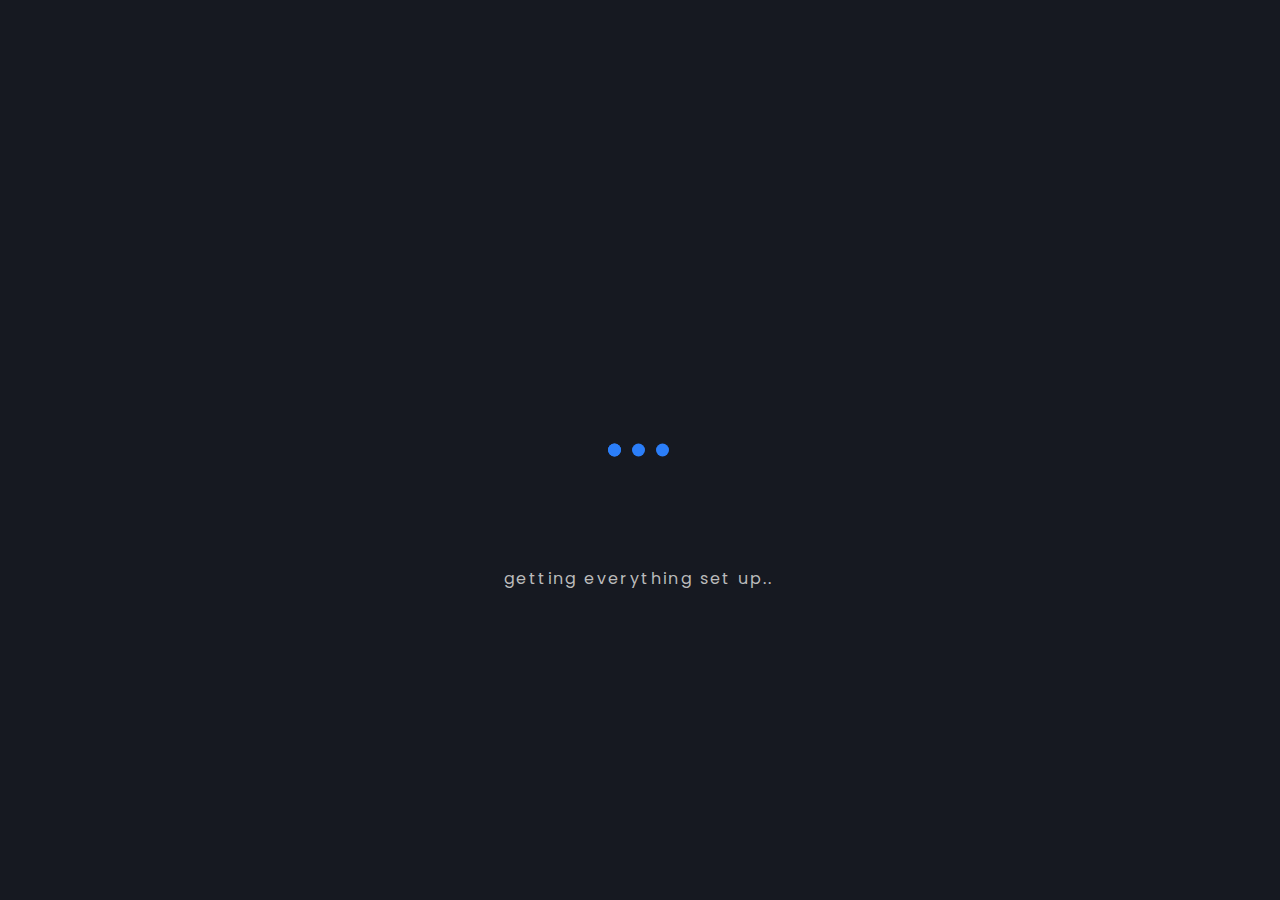
<file: void-login-loading/index.html>
<!DOCTYPE html>
<html lang="en">

<head>
    <meta charset="utf-8">
    <meta name="viewport" content="width=device-width, initial-scale=1.0, shrink-to-fit=no">
    <title>voidhud</title>
    <link rel="stylesheet" href="assets/bootstrap/css/bootstrap.min.css">
    <link rel="stylesheet" href="https://fonts.googleapis.com/css?family=ABeeZee">
    <link rel="stylesheet" href="https://fonts.googleapis.com/css?family=Abel">
    <link rel="stylesheet" href="https://fonts.googleapis.com/css?family=Actor">
    <link rel="stylesheet" href="https://fonts.googleapis.com/css?family=Poppins:100,100i,200,200i,300,300i,400,400i,500,500i,600,600i,700,700i,800,800i,900,900i">
    <link rel="stylesheet" href="assets/fonts/fontawesome-all.min.css">
    <link rel="stylesheet" href="assets/fonts/font-awesome.min.css">
    <link rel="stylesheet" href="assets/fonts/fontawesome5-overrides.min.css">
    <link rel="stylesheet" href="assets/css/fontawesome.css">
    <link rel="stylesheet" href="https://cdnjs.cloudflare.com/ajax/libs/animate.css/3.5.2/animate.min.css">
    <link rel="stylesheet" href="assets/css/styles.css">
</head>

<body onload="open()" style=" background: #161921;user-select: none;">
    <div id="bdy2" style="transition: opacity 600ms, visibility 600ms; opacity: 0; visibility: hidden; display: none;margin: 0;position: absolute;top: 50%;left: 50%;transform: translate(-50%, -50%);width: 341px;height: 427px;border-radius: 10px;background: #1a1d26;box-shadow: 0px 0px 9px 1px rgba(0,0,0,0.26);">
        <div class="card-body"><img src="assets/img/voidlogo.png" style="width: 118px;margin-left: 92px;margin-top: 17px;">
            <p id="Response" style="text-align: center;color: rgb(187,187,187);visibility: hidden;">response message</p>
            <div class="row" style="width: 244px;background: #111318;height: 56px;border-radius: 10px;margin-left: 26px;margin-top: -2px;border: 1px solid rgb(40,40,40);">
                <div class="col col-md-2" style="border-radius: 10px;border: 1px none rgb(113,113,113) ;"><i class="fa fa-user-o" style="color: rgb(195,195,195);font-size: 27px;margin-top: 13px;"></i></div>
                <div class="col" style="border-radius: 10px;border: 1px none rgb(113,113,113) ;"><input id="username" type="text" style="margin-left: -2px;width: 171px;padding-top: 1px;margin-top: 10px;background: rgba(0,0,0,0);color: rgb(195,195,195);padding-left: 6px;outline: none;padding-right: 6px;height: 33px;border-style: none;border-left-width: 0.5px;border-left-style: solid;text-align: center;font-family: Poppins, sans-serif;" spellcheck="false" placeholder="Username"></div>
            </div>
            <div class="row" style="width: 244px;background: #111318;height: 56px;border-radius: 10px;margin-left: 26px;margin-top: 25px;border: 1px solid rgb(40,40,40);">
                <div class="col col-md-2" style="border-radius: 10px;border: 1px none rgb(113,113,113) ;"><svg xmlns="http://www.w3.org/2000/svg" width="1em" height="1em" viewBox="0 0 24 24" fill="none" style="color: rgb(195,195,195);font-size: 27px;margin-top: 13px;margin-left: -3px;">
                        <path fill-rule="evenodd" clip-rule="evenodd" d="M18 10.5C19.6569 10.5 21 11.8431 21 13.5V19.5C21 21.1569 19.6569 22.5 18 22.5H6C4.34315 22.5 3 21.1569 3 19.5V13.5C3 11.8431 4.34315 10.5 6 10.5V7.5C6 4.18629 8.68629 1.5 12 1.5C15.3137 1.5 18 4.18629 18 7.5V10.5ZM12 3.5C14.2091 3.5 16 5.29086 16 7.5V10.5H8V7.5C8 5.29086 9.79086 3.5 12 3.5ZM18 12.5H6C5.44772 12.5 5 12.9477 5 13.5V19.5C5 20.0523 5.44772 20.5 6 20.5H18C18.5523 20.5 19 20.0523 19 19.5V13.5C19 12.9477 18.5523 12.5 18 12.5Z" fill="currentColor"></path>
                    </svg></div>
                <div class="col" style="border-radius: 10px;border: 1px none rgb(113,113,113) ;"><input id="password" type="password" style="margin-left: -2px;width: 171px;padding-top: 1px;margin-top: 10px;background: rgba(0,0,0,0);color: rgb(195,195,195);padding-left: 6px;outline: none;padding-right: 6px;height: 33px;border-style: none;border-left-width: 0.5px;border-left-style: solid;text-align: center;font-family: Poppins, sans-serif;" spellcheck="false" placeholder="Passwort"></div>
            </div><button onclick="next()" class="btn" data-bss-hover-animate="pulse" type="button" style="box-shadow: 0px 0px 15px 1px rgba(43,126,249,0.15);margin-top: 42px;margin-left: 26px;width: 244px;color: rgb(255,255,255);background: #2b7ef9;font-family: Poppins, sans-serif;">Anmelden</button>
            <div class="row">
             <!-- <div class="col" style="margin-top: 10px;text-align: center;"><a href="#" style="font-family: Poppins, sans-serif;font-size: 12px;color: rgb(187,187,187);">Registrieren</a></div> -->
            </div>
        </div>
    </div>



    <div id="bdy" style="transition: opacity 600ms, visibility 600ms; opacity: 0; visibility: hidden; display: none;margin: 0;position: absolute;top: 50%;left: 50%;transform: translate(-50%, -50%);width: 700px;height: 427px;border-radius: 10px;background: #e4e4e400;box-shadow: 0px 0px 9px 1px rgba(0,0,0,0.0);">
        <div class="lds-ellipsis" style="margin: 0;position: absolute;top: 50%;left: 50%;transform: translate(-50%, -50%);"><div></div><div></div><div></div><div></div></div>
        
        <p id="Response" style="font-family: Poppins, sans-serif;text-align: center;color: rgb(187,187,187); margin: 0;position: absolute;top: 80%;left: 50%;transform: translate(-50%, -50%);">getting everything set up..</p>
    </div>
    <script src="assets/js/jquery.min.js"></script>
    <script src="assets/bootstrap/js/bootstrap.min.js"></script>
    <script src="assets/js/bs-init.js"></script>

    <script>
        function open(){
    var settingspage = document.getElementById("bdy")
    settingspage.style.visibility = "visible";
        settingspage.style.opacity = "1";
        settingspage.style.animation = "fade 1s";

        settingspage.style.display = "block";


        setTimeout(function(){
         var settingspage = document.getElementById("bdy")
        settingspage.style.opacity = "0";
        settingspage.style.visibility = "hidden";

        var settingspage2 = document.getElementById("bdy2")
    settingspage2.style.visibility = "visible";
        settingspage2.style.opacity = "1";
        settingspage2.style.animation = "fade 1s";

        settingspage2.style.display = "block";
    
    }, 6500);

}
        var val;
        function next(){
            let name = document.getElementById("username").value;
            let pw = document.getElementById("password").value;
    
            if(name.length < 5) return showNotify("Name zu kurz!");
            if(pw.length < 2) return showNotify("Passwort zu kurz!");
    
            if(name.includes("_")){
                mp.trigger("Login!TryLogin", name, pw)
            } else {
                showNotify("Unterstrich im Namen fehlt!")
                return;
            }
        }
    
        function showNotify(message){
            clearTimeout(val)
            document.getElementById("Response").style.visibility = "visible";
            document.getElementById("Response").innerText = message;
            val = setTimeout(() => {
                document.getElementById("Response").style.visibility = "hidden";
            }, 3000);
        }
    
       /* function updatePlayers(amount){
            document.getElementById("playeronserveramount").innerHTML = amount+"/300"
        } */
    </script>

</body>

</html>
</file>
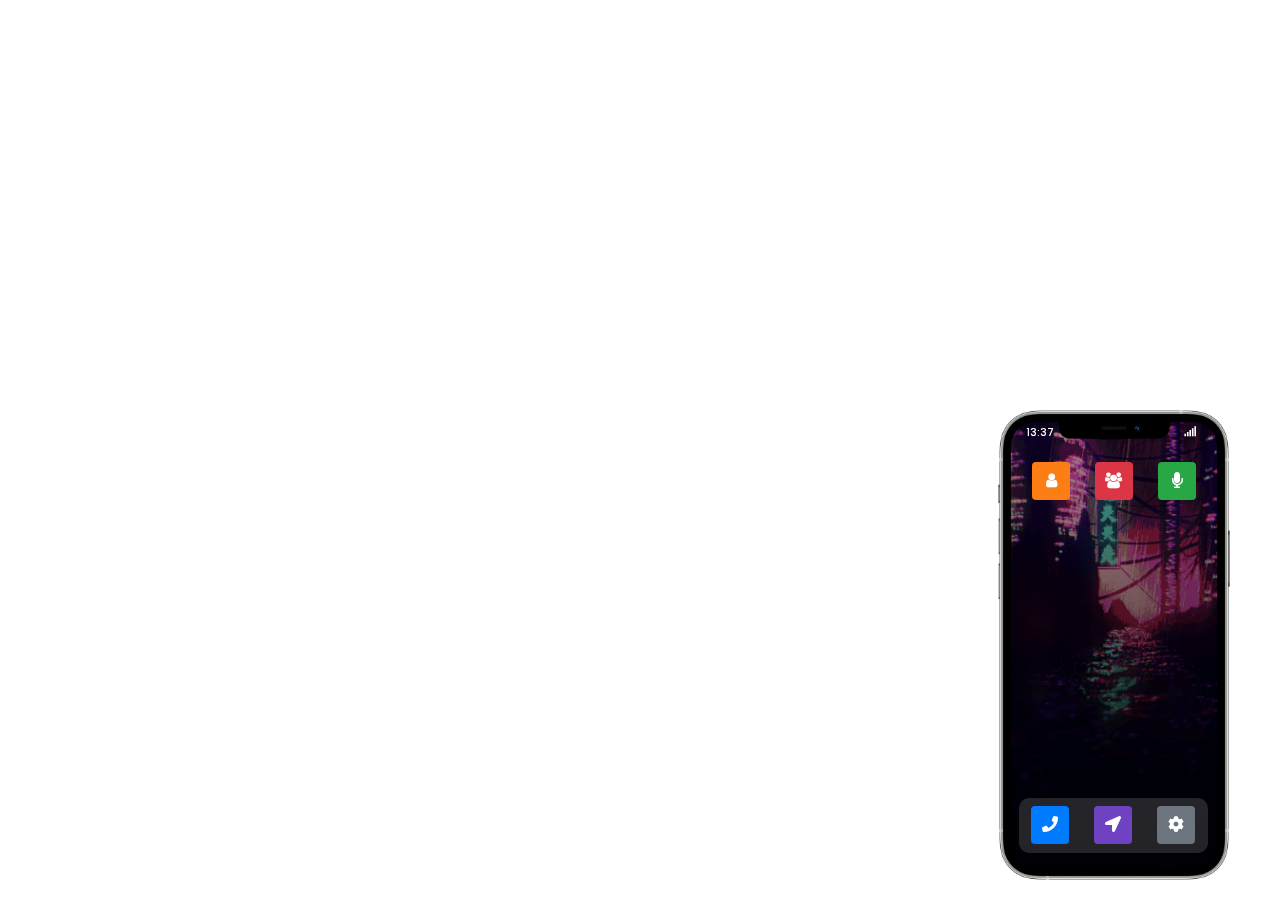
<file: void-unfinishied-phone/index.html>
<!DOCTYPE html>
<html lang="en" style="width: 100%;height: 100%;">

<head>
    <meta charset="utf-8">
    <meta name="viewport" content="width=device-width, initial-scale=1.0, shrink-to-fit=no">
    <title>voidhud</title>
    <link rel="stylesheet" href="assets/bootstrap/css/bootstrap.min.css">
    <link rel="stylesheet" href="https://fonts.googleapis.com/css?family=ABeeZee">
    <link rel="stylesheet" href="https://fonts.googleapis.com/css?family=Abel">
    <link rel="stylesheet" href="https://fonts.googleapis.com/css?family=Actor">
    <link rel="stylesheet" href="https://fonts.googleapis.com/css?family=Poppins:100,100i,200,200i,300,300i,400,400i,500,500i,600,600i,700,700i,800,800i,900,900i">
    <link rel="stylesheet" href="assets/fonts/fontawesome-all.min.css">
    <link rel="stylesheet" href="assets/fonts/font-awesome.min.css">
    <link rel="stylesheet" href="assets/fonts/fontawesome5-overrides.min.css">
    <link rel="stylesheet" href="assets/css/fontawesome.css">
    <link rel="stylesheet" href="https://cdnjs.cloudflare.com/ajax/libs/animate.css/3.5.2/animate.min.css">
    <link rel="stylesheet" href="assets/css/styles.css">
</head>

<body style="background: rgba(255,255,255,0);width: 100%;height: 100%; user-select: none;">
    <div class="col" style="position: relative;position: right;width: 100%;height: 100%;padding-right: 0px;padding-left: 0px;">
        <div class="row" style="bottom: 0px;/*position: relative;*/position: fixed;float: right;margin-right: -17px;margin-left: 0px;width: 318px;right: 0;/*transform: translateX(500%);*/">
            <div class="col" id="wallpaper" style="position: absolute;float: right;padding-right: 0px;padding-left: 0px;width: 219px;background: linear-gradient(rgba(0,0,0,0.3) 0%, rgba(0,0,0,0.85)), url(&quot;assets/img/6f06b1e7967cf5754af61e86cd617fdc.gif&quot;) center / cover no-repeat, #1a1d24;margin-left: 25px;margin-top: 28px;border-radius: 34px;height: 456px;"></div>
            <div class="col" id="wallpaper-apps" style="position: absolute;float: right;padding-right: 0px;padding-left: 0px;width: 219px;background: rgba(31,34,43,0);margin-left: 25px;margin-top: 28px;border-radius: 34px;height: 456px;"></div>
            <div class="col" id="frame" style="float: right;padding-right: 0px;padding-left: 0px;width: auto;height: auto;">
                <div is="mainrow" class="row">

                    <!-- HOMESCREEN -->


                    <div class="col" id="homescreen-1" style="transition: opacity 600ms, visibility 600ms;position: absolute;float: right;padding-right: 0px;padding-left: 0px;width: 219px;background: rgba(255,255,255,0);margin-left: 40px;margin-top: 28px;border-radius: 34px;height: 456px;">
                        <div class="row" id="taskleiste-1">
                            <div class="col">
                                <h1 style="color: rgb(255,255,255);font-family: Poppins, sans-serif;font-size: 10px;width: 32px;margin-bottom: 0px;margin-top: 9px;margin-left: 22px;">13:37</h1>
                            </div>
                            <div class="col col-md-2"><i class="fas fa-signal" style="color: rgb(255,255,255);margin-left: -28px;font-size: 10px;"></i></div>
                        </div>
                        <div class="row" id="top-app-row" style="margin-right: 0px;margin-left: 0px;">
                            <div class="col" style="margin-top: 20px;margin-left: 5px;margin-right: 5px;"><button class="btn" data-bss-hover-animate="pulse" id="profile-app" type="button" style="color: rgb(255,255,255);background: var(--orange);width: 38px;height: 38px;margin-left: 8px;"><i class="fa fa-user" style="margin-top: 0px;"></i></button><button class="btn" data-bss-hover-animate="pulse" id="frak-app" type="button" style="color: rgb(255,255,255);background: var(--danger);width: 38px;height: 38px;margin-left: 25px;"><i class="fa fa-users" style="margin-top: 0px;margin-left: -3px;"></i></button><button class="btn" data-bss-hover-animate="pulse" id="funk-app" type="button" style="color: rgb(255,255,255);background: var(--green);width: 38px;height: 38px;margin-left: 25px;"><i class="fas fa-microphone" style="margin-top: 0px;"></i></button></div>
                        </div>
                        <div class="row" id="bottom-app-row" style="margin-right: 0px;margin-left: 0px;margin-top: 285px;">
                            <div class="col" style="margin-top: 13px;margin-left: 15px;margin-right: 15px;height: 55px;padding-top: 8px;background: rgba(145,145,145,0.25);border-radius: 10px;padding-right: 0px;padding-left: 0px;"><button class="btn" data-bss-hover-animate="pulse" id="telefon-app" type="button" style="color: rgb(255,255,255);background: var(--blue);width: 38px;height: 38px;margin-left: 12px;"><i class="fas fa-phone" style="margin-top: 0px;margin-left: -2px;"></i></button><button class="btn" data-bss-hover-animate="pulse" id="gps-app" type="button" style="color: rgb(255,255,255);background: var(--purple);width: 38px;height: 38px;margin-left: 25px;"><i class="fas fa-location-arrow" style="margin-top: 0px;margin-left: -2px;"></i></button><button class="btn" data-bss-hover-animate="pulse" id="settings-app" onclick="opensettings()" type="button" style="color: rgb(255,255,255);background: var(--secondary);width: 38px;height: 38px;margin-left: 25px;"><i class="fas fa-cog" style="margin-top: 0px;margin-left: -2px;"></i></button></div>
                        </div>
                    </div>

                    
                    <!-- SETTINGS -->


                    <div class="col" id="settings-page" style="transition: opacity 600ms, visibility 600ms; opacity: 0; visibility: hidden; display: none;position: absolute;float: right;padding-right: 0px;padding-left: 0px;width: 219px;background: rgba(255,255,255,0);margin-left: 40px;margin-top: 28px;border-radius: 34px;height: 456px;">
                        <div class="row" id="taskleiste-1">
                            <div class="col">
                                <h1 style="color: rgb(255,255,255);font-family: Poppins, sans-serif;font-size: 10px;width: 32px;margin-bottom: 0px;margin-top: 9px;margin-left: 22px;">13:37</h1>
                            </div>
                            <div class="col col-md-2"><i class="fas fa-signal" style="color: rgb(255,255,255);margin-left: -28px;font-size: 10px;"></i></div>
                        </div>
                        <div class="row">
                            <div class="col" style="margin-top: 13px;">
                                <h1 style="font-size: 15px;margin-left: 18px;font-family: Poppins, sans-serif;font-weight: 600;color: #2b7ef9;width: 184px;padding-bottom: 7px;border-bottom: 1px solid rgb(85,85,85);">&nbsp;Einstellungen</h1>
                            </div>
                        </div>
                        <div class="dropdown"><button class="btn btn-primary dropdown-toggle" aria-expanded="false" data-toggle="dropdown" data-bss-hover-animate="pulse" type="button" style="background: #3a3d4f;margin-left: 15px;border-radius: 10px;font-size: 13px;width: 189.969px;height: 37px;border-style: none;">Wallpaper&nbsp; &nbsp; &nbsp; &nbsp; &nbsp; &nbsp; &nbsp; &nbsp; &nbsp; &nbsp; &nbsp; &nbsp; &nbsp;</button>
                            <div class="dropdown-menu" style="width: 194px;margin-left: -1px;margin-top: 4px;border-radius: 10px;"><input type="url" id="bg-url" style="margin-left: 14px;border-radius: 0px;padding-left: 5px;padding-right: 5px;width: 164px;color: rgb(0,0,0);outline: none;border-style: none;border-color: rgb(105,105,105);border-bottom-width: 1px;border-bottom-style: solid;text-align: center;margin-top: 4px;" placeholder="https://deinlink.com" spellcheck="false"><a onclick="changebgurl()" class="dropdown-item" id="save-bg-btn" href="#" style="text-align: center;margin-top: 7px;">Speichern</a><a onclick="restorebg()" class="dropdown-item" id="save-bg-btn" href="#" style="text-align: center;margin-top: 7px;">Reset</a></div>
                        </div>
                        <div class="dropdown"><button class="btn btn-primary dropdown-toggle" aria-expanded="false" data-toggle="dropdown" data-bss-hover-animate="pulse" type="button" style="background: #3a3d4f;margin-left: 15px;border-radius: 10px;font-size: 13px;width: 189.969px;height: 37px;border-style: none;margin-top: 8px;">Klingelton&nbsp; &nbsp; &nbsp; &nbsp; &nbsp; &nbsp; &nbsp; &nbsp; &nbsp; &nbsp; &nbsp; &nbsp; &nbsp;</button>
                            <div class="dropdown-menu" style="width: 194px;margin-top: 4px;margin-left: -1px;border-radius: 10px;"><a class="dropdown-item" id="klingel-1" href="#" style="text-align: center;">Klingelton 1</a><a class="dropdown-item" id="klingel-2" href="#" style="text-align: center;">Klingelton 2</a><a class="dropdown-item" id="klingel-3" href="#" style="text-align: center;">Klingelton 3</a></div>
                        </div><button onclick="backtohome()" class="btn" data-bss-hover-animate="pulse" type="button" style="width: 124.969px;margin-left: 47px;margin-top: 286px;height: 5px;padding: 0px;background: rgba(255,255,255,0.8);"></button>
                    </div>

                    

                </div><img src="assets/img/image.png" style="width: 270px;">
            </div>
        </div>
    </div>
    <script src="assets/js/jquery.min.js"></script>
    <script src="assets/bootstrap/js/bootstrap.min.js"></script>
    <script src="assets/js/bs-init.js"></script>

    <script>
   

    function opensettings(){
        var settingspage = document.getElementById("settings-page")
        var wallpaperapps = document.getElementById("wallpaper-apps")
        var homescreen = document.getElementById("homescreen-1")
        var mainrow = document.getElementById("mainrow")

        wallpaperapps.style.transition = "all 0.5s";

        settingspage.style.visibility = "visible";
        settingspage.style.opacity = "1";
        settingspage.style.animation = "fade 0.5s";

        settingspage.style.display = "block";
        homescreen.style.display = "none";
        homescreen.style.opacity = "0";
        homescreen.style.visibility = "hidden";
        wallpaperapps.style.backgroundColor = "rgba(31,34,43,255)";

       
    
    }      

    function backtohome(){
        var settingspage = document.getElementById("settings-page")
        var wallpaperapps = document.getElementById("wallpaper-apps")
        var homescreen = document.getElementById("homescreen-1")
        var mainrow = document.getElementById("mainrow")

        wallpaperapps.style.transition = "all 0.5s";

        settingspage.style.visibility = "hidden";
        settingspage.style.opacity = "0";

        homescreen.style.visibility = "visible";
        homescreen.style.opacity = "1";
        homescreen.style.animation = "fade 0.5s";

        settingspage.style.display = "none";
        homescreen.style.display = "block";
        homescreen.style.transition = "all 0.5s";
        wallpaperapps.style.backgroundColor = "rgba(31,34,43,0)";

    }

    function changebgurl(){
        var inputVal = document.getElementById("bg-url").value;

        regexp =  /^(?:(?:https?|ftp):\/\/)?(?:(?!(?:10|127)(?:\.\d{1,3}){3})(?!(?:169\.254|192\.168)(?:\.\d{1,3}){2})(?!172\.(?:1[6-9]|2\d|3[0-1])(?:\.\d{1,3}){2})(?:[1-9]\d?|1\d\d|2[01]\d|22[0-3])(?:\.(?:1?\d{1,2}|2[0-4]\d|25[0-5])){2}(?:\.(?:[1-9]\d?|1\d\d|2[0-4]\d|25[0-4]))|(?:(?:[a-z\u00a1-\uffff0-9]-*)*[a-z\u00a1-\uffff0-9]+)(?:\.(?:[a-z\u00a1-\uffff0-9]-*)*[a-z\u00a1-\uffff0-9]+)*(?:\.(?:[a-z\u00a1-\uffff]{2,})))(?::\d{2,5})?(?:\/\S*)?$/;
        if (regexp.test(inputVal))
        {
            document.getElementById("wallpaper").style.background = 'linear-gradient(rgba(0,0,0,0.3) 0%, rgba(0,0,0,0.85)), url(' + inputVal + ') center / cover no-repeat'
        }
        else
        {
            mp.trigger("Client:ShowNotify", [`fa fa-times`, `Der eingegebene Link ist ungültig!`, `red`, 5000]);
           
        }

        
        


    }

    function restorebg(){

        var inputVal = document.getElementById("bg-url").value;

        document.getElementById("wallpaper").style.background = 'linear-gradient(rgba(0,0,0,0.3) 0%, rgba(0,0,0,0.85)), url(assets/img/6f06b1e7967cf5754af61e86cd617fdc.gif) center / cover no-repeat'


}


    </script>

</body>

</html>
</file>
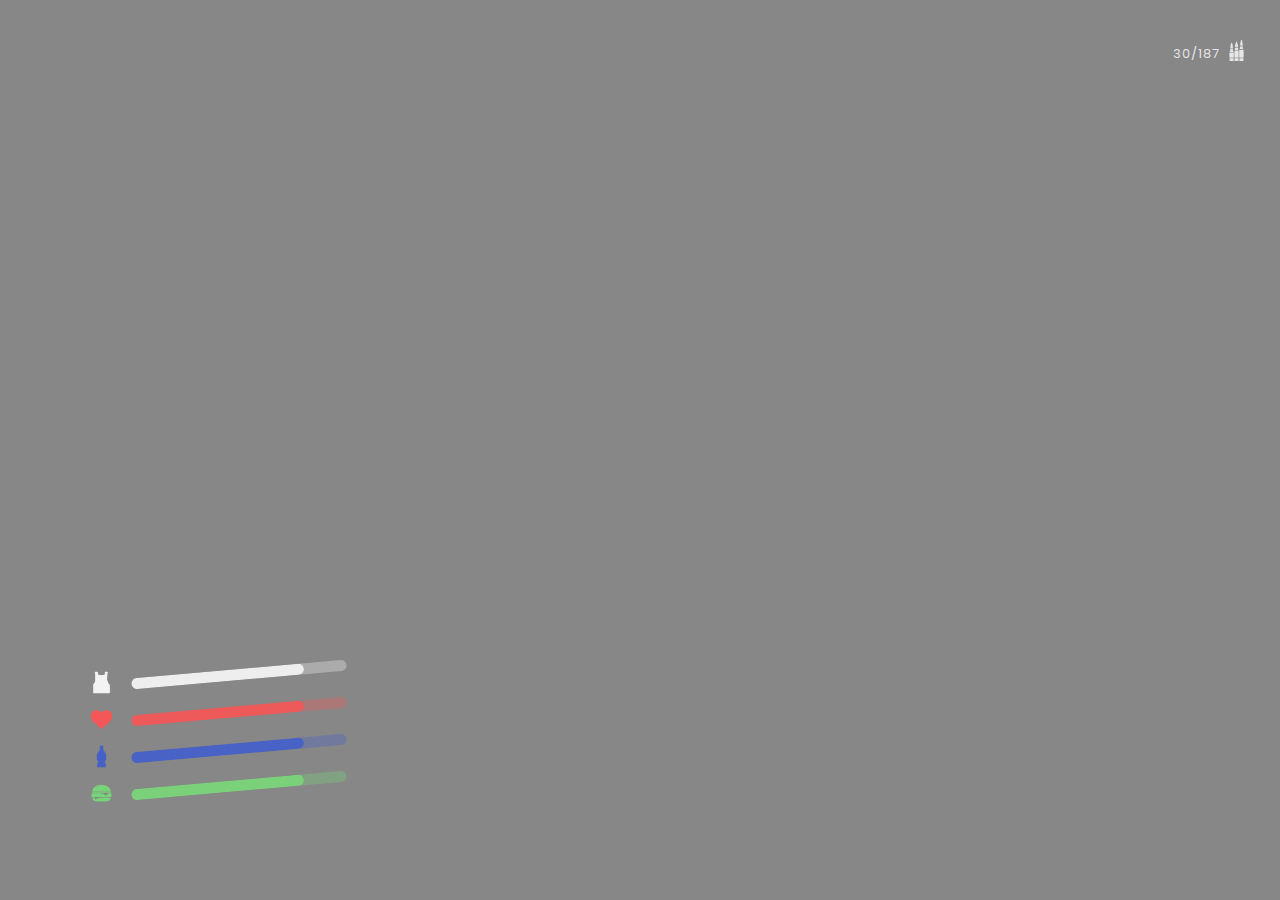
<file: zombie hud/index.html>
<!DOCTYPE html>
<html lang="en" style="width: 100%;height: 100%;">

<head>
    <meta charset="utf-8">
    <meta name="viewport" content="width=device-width, initial-scale=1.0, shrink-to-fit=no">
    <title>zombie hud</title>
    <link rel="stylesheet" href="assets/bootstrap/css/bootstrap.min.css">
    <link rel="stylesheet" href="https://fonts.googleapis.com/css?family=Poppins&amp;display=swap">
    <link rel="stylesheet" href="assets/css/styles.css">
</head>

<body style="width: 100%;height: 100%;background: rgba(0,0,0,0.47);">
    <div class="col" id="ammocounter" style="float: right;height: 168px;width: 321.016px;">
        <div class="row" style="margin-top: 40px;margin-right: 21px;">
            <div class="col" style="float: right;"><img src="assets/img/ammo.png" style="width: 21px;opacity: 0.80;float: right;margin-left: 6px;">
                <p style="color: rgba(255,255,255,0.8);font-family: Poppins, sans-serif;float: right;font-size: 13px;margin-top: 4px;letter-spacing: 1px;">30/187</p>
            </div>
        </div>
    </div>
    <div class="col" style="position: absolute;bottom: 0;width: 393.016px;height: 230px;margin-left: 77px;">
        <div class="row" style="margin: 0px;">
            <div class="col col-md-1" style="margin-right: 9px;"><img src="assets/img/armor.png" style="width: 25px;opacity: 0.90;"></div>
            <div class="col">
                <div class="progress" style="background: rgba(255,255,255,0.3);border-radius: 20px;width: 216.266px;height: 11px;transform: rotate(-5deg);margin-top: -1px;">
                    <div class="progress-bar" aria-valuenow="80" aria-valuemin="0" aria-valuemax="100" id="nigga1" style="width: 80%;"><span class="visually-hidden">80%</span></div>
                </div>
            </div>
        </div>
        <div class="row" style="margin: 0px;margin-top: 12px;">
            <div class="col col-md-1" style="margin-right: 9px;"><img src="assets/img/heart2.png" style="width: 25px;opacity: 0.90;"></div>
            <div class="col">
                <div class="progress" style="background: rgba(255,83,83,0.3);border-radius: 20px;width: 216.266px;height: 11px;transform: rotate(-5deg);margin-top: -1px;">
                    <div class="progress-bar" aria-valuenow="80" aria-valuemin="0" aria-valuemax="100" id="nigga" style="width: 80%;"><span class="visually-hidden">80%</span></div>
                </div>
            </div>
        </div>
        <div class="row" style="margin: 0px;margin-top: 12px;">
            <div class="col col-md-1" style="margin-right: 9px;"><img src="assets/img/bottle1.png" style="width: 25px;opacity: 0.90;"></div>
            <div class="col">
                <div class="progress" style="background: rgba(63,93,207,0.3);border-radius: 20px;width: 216.266px;height: 11px;transform: rotate(-5deg);margin-top: -1px;">
                    <div class="progress-bar" aria-valuenow="80" aria-valuemin="0" aria-valuemax="100" id="nigga2" style="width: 80%;"><span class="visually-hidden">80%</span></div>
                </div>
            </div>
        </div>
        <div class="row" style="margin: 0px;margin-top: 12px;">
            <div class="col col-md-1" style="margin-right: 9px;"><img src="assets/img/aporedburgies.png" style="width: 25px;opacity: 0.90;"></div>
            <div class="col">
                <div class="progress" style="background: rgba(119,221,119,0.3);border-radius: 20px;width: 216.266px;height: 11px;transform: rotate(-5deg);margin-top: -1px;">
                    <div class="progress-bar" aria-valuenow="80" aria-valuemin="0" aria-valuemax="100" id="nigga3" style="width: 80%;"><span class="visually-hidden">80%</span></div>
                </div>
            </div>
        </div>
    </div>
    <script src="assets/bootstrap/js/bootstrap.min.js"></script>
</body>

</html>
</file>
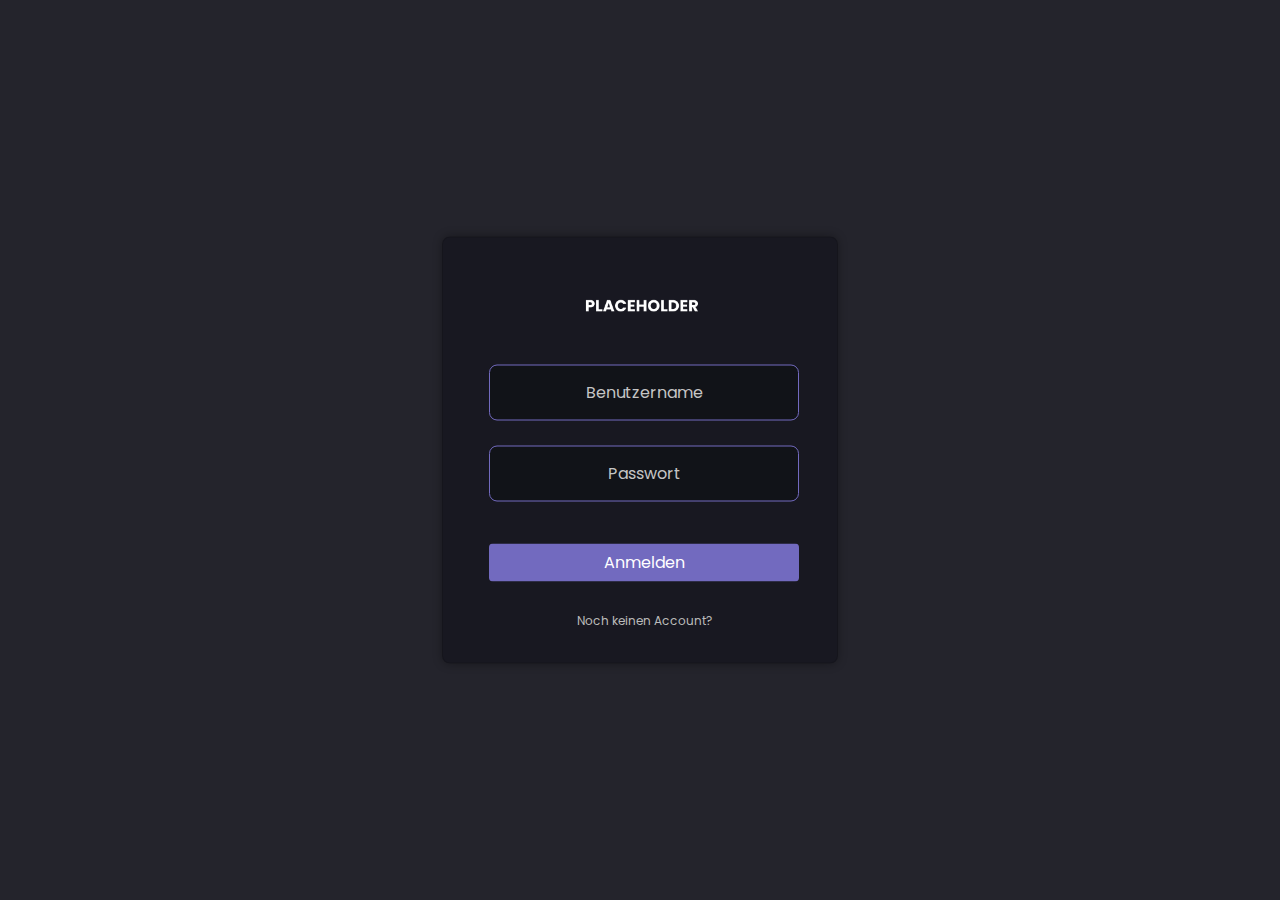
<file: login-template/Login.html>
<!DOCTYPE html>
<html lang="en" style="background: rgba(24,24,33,0.95);">

<head>
    <meta charset="utf-8">
    <meta name="viewport" content="width=device-width, initial-scale=1.0, shrink-to-fit=no">
    <title>voidhud</title>
    <link rel="stylesheet" href="assets/bootstrap/css/bootstrap.min.css">
    <link rel="stylesheet" href="https://fonts.googleapis.com/css?family=ABeeZee">
    <link rel="stylesheet" href="https://fonts.googleapis.com/css?family=Abel">
    <link rel="stylesheet" href="https://fonts.googleapis.com/css?family=Actor">
    <link rel="stylesheet" href="https://fonts.googleapis.com/css?family=Poppins:100,100i,200,200i,300,300i,400,400i,500,500i,600,600i,700,700i,800,800i,900,900i">
    <link rel="stylesheet" href="assets/fonts/fontawesome-all.min.css">
    <link rel="stylesheet" href="assets/fonts/font-awesome.min.css">
    <link rel="stylesheet" href="assets/fonts/fontawesome5-overrides.min.css">
    <link rel="stylesheet" href="assets/css/fontawesome.css">
    <link rel="stylesheet" href="https://cdnjs.cloudflare.com/ajax/libs/animate.css/3.5.2/animate.min.css">
    <link rel="stylesheet" href="assets/css/Slider-Range.css">
    <link rel="stylesheet" href="assets/css/styles.css">
</head>

<body style="background: rgba(22,25,33,0);user-select: none;">
    <div class="card" style="margin: 0;position: absolute;top: 50%;left: 50%;transform: translate(-50%,-50%);width: 396px;height: 427px;border-radius: 8px;background: #181821;box-shadow: 0px 0px 9px 1px rgba(0,0,0,0.26);">
        <div class="card-body"><img src="assets/img/Neues%20Projekt%20(1)%20(1).png" style="width: 118px;margin-left: 120px;margin-top: 7px;">
            <p style="text-align: center;color: rgb(187,187,187);visibility: hidden;margin-top: -20px;">response message</p>
            <div class="row" style="width: 310px;background: #111318;height: 56px;border-radius: 8px;margin-left: 26px;margin-top: -2px;border: 1px solid #726abf;">
                <div class="col" style="border-radius: 10px;border: 1px none rgb(113,113,113) ;"><input type="text" style="margin-left: -2px;width: 283px;padding-top: 1px;margin-top: 10px;background: rgba(0,0,0,0);color: rgb(195,195,195);padding-left: 6px;outline: none;padding-right: 6px;height: 33px;text-align: center;font-family: Poppins, sans-serif;border-style: none;border-left: 0.5px none #726abf;" spellcheck="false" placeholder="Benutzername"></div>
            </div>
            <div class="row" style="width: 310px;background: #111318;height: 56px;border-radius: 8px;margin-left: 26px;margin-top: 25px;border: 1px solid #726abf;">
                <div class="col" style="border-radius: 10px;border: 1px none rgb(113,113,113) ;"><input type="text" style="margin-left: -2px;width: 283px;padding-top: 1px;margin-top: 10px;background: rgba(0,0,0,0);color: rgb(195,195,195);padding-left: 6px;outline: none;padding-right: 6px;height: 33px;text-align: center;font-family: Poppins, sans-serif;border-style: none;border-left: 0.5px none #726abf;" spellcheck="false" placeholder="Passwort"></div>
            </div><button class="btn" data-bss-hover-animate="pulse" type="button" style="margin-top: 42px;margin-left: 26px;width: 310px;color: rgb(255,255,255);background: #726abf;font-family: Poppins, sans-serif;text-align: center;">Anmelden</button>
            <div class="row">
                <div class="col" style="margin-top: 26px;text-align: center;"><a href="#" style="font-family: Poppins, sans-serif;font-size: 12px;color: rgb(187,187,187);text-align: center;margin-left: 9px;">Noch keinen Account?</a></div>
            </div>
        </div>
    </div>
    <script src="assets/js/jquery.min.js"></script>
    <script src="assets/bootstrap/js/bootstrap.min.js"></script>
    <script src="assets/js/bs-init.js"></script>
</body>

</html>
</file>
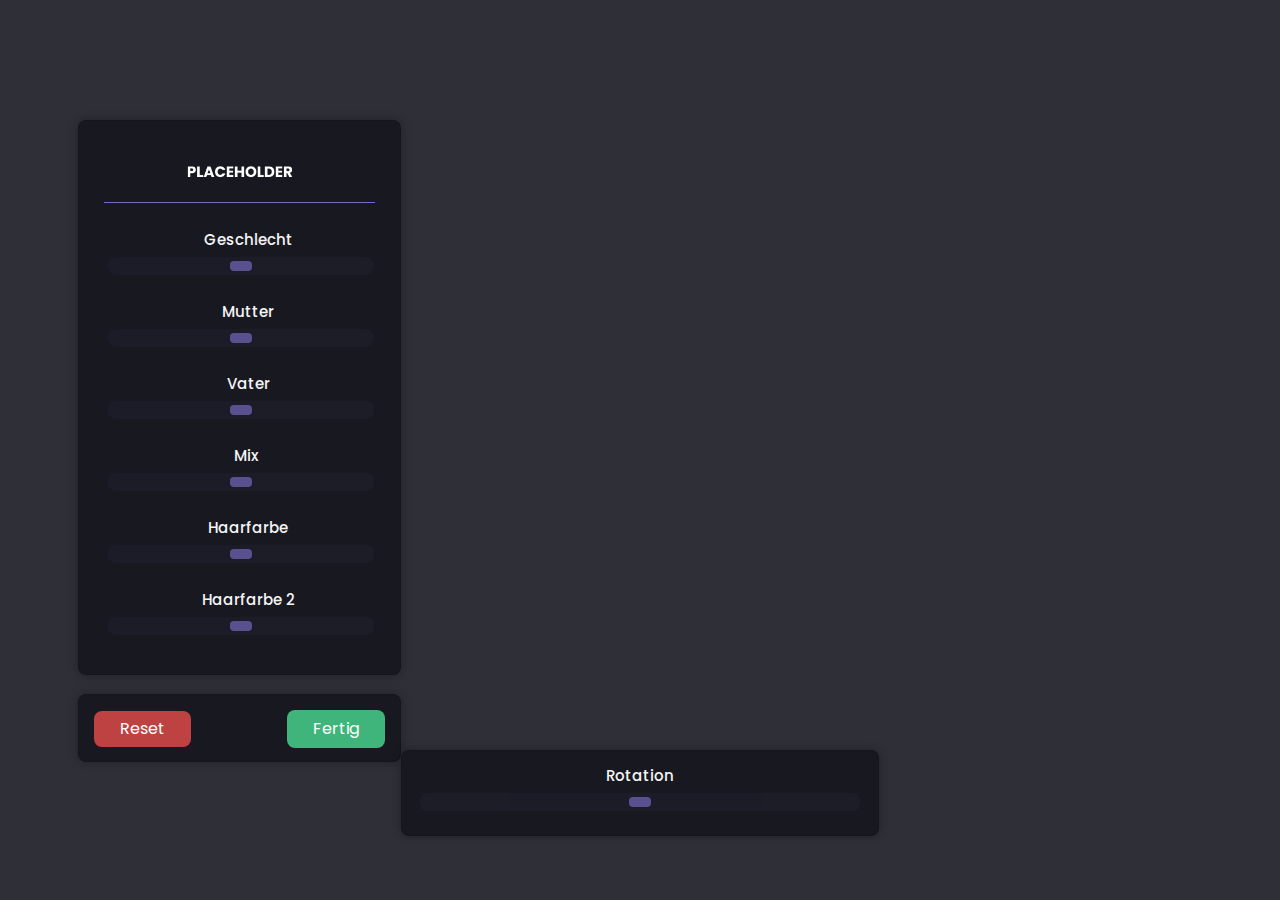
<file: void-charcreator-as-template/char.html>
<!DOCTYPE html>
<html lang="en" style="width: 100%;height: 100%;">

<head>
    <meta charset="utf-8">
    <meta name="viewport" content="width=device-width, initial-scale=1.0, shrink-to-fit=no">
    <title>voidhud</title>
    <link rel="stylesheet" href="assets/bootstrap/css/bootstrap.min.css">
    <link rel="stylesheet" href="https://fonts.googleapis.com/css?family=ABeeZee">
    <link rel="stylesheet" href="https://fonts.googleapis.com/css?family=Abel">
    <link rel="stylesheet" href="https://fonts.googleapis.com/css?family=Actor">
    <link rel="stylesheet" href="https://fonts.googleapis.com/css?family=Poppins:100,100i,200,200i,300,300i,400,400i,500,500i,600,600i,700,700i,800,800i,900,900i">
    <link rel="stylesheet" href="assets/fonts/fontawesome-all.min.css">
    <link rel="stylesheet" href="assets/fonts/font-awesome.min.css">
    <link rel="stylesheet" href="assets/fonts/fontawesome5-overrides.min.css">
    <link rel="stylesheet" href="assets/css/fontawesome.css">
    <link rel="stylesheet" href="https://cdnjs.cloudflare.com/ajax/libs/animate.css/3.5.2/animate.min.css">
    <link rel="stylesheet" href="assets/css/Slider-Range.css">
    <link rel="stylesheet" href="assets/css/styles.css">
</head>

<body style="width: 100%;height: 100%;background: rgba(24,24,33,0.9);">
    <div class="card" id="left-bar" style="/*bottom: 0;*/margin: 0;position: absolute;top: 50%;/*left: 50%;*//*transform: translate(-50%);*/width: 323px;height: 555px;border-radius: 8px;background: #181821;box-shadow: 0px 0px 9px 1px rgba(0,0,0,0.26);margin-left: 78px;margin-top: -330px;">
        <div class="row" style="margin-right: 0px;margin-left: 0px;height: 86px;border-top-left-radius: 10px;border-top-right-radius: 10px;background: rgba(43,126,249,0);">
            <div class="col" style="text-align: center;margin-right: 25px;margin-left: 25px;margin-bottom: 6px;border-bottom: 1px solid #726abf;height: 81.5938px;"><img src="assets/img/Neues%20Projekt%20(1)%20(1).png" style="width: 110px;margin-top: 12px;"></div>
        </div>
        <div class="card-body" style="padding: 0px;overflow: auto;height: 375.125px;width: 316px;">
            <div class="col" style="padding: 0px;overflow: auto;height: 407px;overflow-x: hidden;margin-top: 24px;">
                <div class="slidecontainer" style="margin-left: 11px;">
                    <h1 style="text-align: center;color: rgb(244,244,244);font-size: 15px;font-family: Poppins, sans-serif;">Geschlecht</h1><input type="range" id="myRange" class="slider" min="0" max="100" value="50" style="border-radius: 10px;width: 266px;margin-left: 18px;padding-left: 5px;padding-right: 5px;height: 18px;">
                </div>
                <div class="slidecontainer" style="margin-top: 21px;margin-left: 11px;">
                    <h1 style="text-align: center;color: rgb(244,244,244);font-size: 15px;font-family: Poppins, sans-serif;">Mutter</h1><input type="range" id="myRange-4" class="slider" min="0" max="100" value="50" style="border-radius: 10px;width: 266px;margin-left: 18px;padding-left: 5px;padding-right: 5px;height: 18px;">
                </div>
                <div class="slidecontainer" style="margin-left: 11px;margin-top: 21px;">
                    <h1 style="text-align: center;color: rgb(244,244,244);font-size: 15px;font-family: Poppins, sans-serif;">Vater</h1><input type="range" id="myRange-3" class="slider" min="0" max="100" value="50" style="border-radius: 7px;width: 266px;margin-left: 18px;padding-left: 5px;padding-right: 5px;height: 18px;">
                </div>
                <div class="slidecontainer" style="margin-top: 21px;margin-left: 11px;">
                    <h1 style="text-align: center;color: rgb(244,244,244);font-size: 15px;font-family: Poppins, sans-serif;margin-left: -5px;">Mix</h1><input type="range" id="myRange-6" class="slider" min="0" max="100" value="50" style="border-radius: 7px;width: 266px;margin-left: 18px;padding-left: 5px;padding-right: 5px;height: 18px;">
                </div>
                <div class="slidecontainer" style="margin-top: 21px;margin-left: 11px;">
                    <h1 style="text-align: center;color: rgb(244,244,244);font-size: 15px;font-family: Poppins, sans-serif;">Haarfarbe</h1><input type="range" id="myRange-2" class="slider" min="0" max="100" value="50" style="border-radius: 7px;width: 266px;margin-left: 18px;padding-left: 5px;padding-right: 5px;height: 18px;">
                </div>
                <div class="slidecontainer" style="margin-top: 21px;margin-left: 11px;">
                    <h1 style="text-align: center;color: rgb(244,244,244);font-size: 15px;font-family: Poppins, sans-serif;">Haarfarbe 2</h1><input type="range" id="myRange-1" class="slider" min="0" max="100" value="50" style="border-radius: 7px;width: 266px;margin-left: 18px;padding-left: 5px;padding-right: 5px;height: 18px;">
                </div>
                <div class="slidecontainer" style="margin-top: 21px;margin-left: 11px;">
                    <h1 style="text-align: center;color: rgb(244,244,244);font-size: 15px;font-family: Poppins, sans-serif;">Bart</h1><input type="range" id="myRange" class="slider" min="0" max="100" value="50" style="border-radius: 7px;width: 266px;margin-left: 18px;padding-left: 5px;padding-right: 5px;height: 18px;">
                </div>
                <div class="slidecontainer" style="margin-top: 21px;padding-top: 0px;margin-left: 11px;">
                    <h1 style="text-align: center;color: rgb(244,244,244);font-size: 15px;font-family: Poppins, sans-serif;">Bartfarbe</h1><input type="range" id="myRange-5" class="slider" min="0" max="100" value="50" style="border-radius: 7px;width: 266px;margin-left: 18px;padding-left: 5px;padding-right: 5px;height: 18px;">
                </div>
                <div class="slidecontainer" style="margin-top: 21px;padding-top: 0px;margin-left: 11px;">
                    <h1 style="text-align: center;color: rgb(244,244,244);font-size: 15px;font-family: Poppins, sans-serif;">Augenfarbe</h1><input type="range" id="myRange-8" class="slider" min="0" max="100" value="50" style="border-radius: 7px;width: 266px;margin-left: 18px;padding-left: 5px;padding-right: 5px;height: 18px;">
                </div>
                <div class="slidecontainer" style="margin-top: 21px;padding-top: 0px;margin-left: 11px;">
                    <h1 style="text-align: center;color: rgb(244,244,244);font-size: 15px;font-family: Poppins, sans-serif;">Augenbraun</h1><input type="range" id="myRange-7" class="slider" min="0" max="100" value="50" style="border-radius: 7px;width: 266px;margin-left: 18px;padding-left: 5px;padding-right: 5px;height: 18px;">
                </div>
                <div class="slidecontainer" style="margin-top: 21px;padding-top: 0px;margin-left: 11px;">
                    <h1 style="text-align: center;color: rgb(244,244,244);font-size: 15px;font-family: Poppins, sans-serif;">Augenbraunfarbe</h1><input type="range" id="myRange-9" class="slider" min="0" max="100" value="50" style="border-radius: 7px;width: 266px;margin-left: 18px;padding-left: 5px;padding-right: 5px;height: 18px;">
                </div>
            </div>
        </div>
    </div>
    <div class="card" id="left-bar" style="bottom: 0;margin: 0;position: absolute;top: 50%;/*left: 50%;*//*transform: translate(-50%);*/width: 323px;height: 68px;border-radius: 8px;background: #181821;box-shadow: 0px 0px 9px 1px rgba(0,0,0,0.26);margin-left: 78px;margin-top: 244px;float: right;">
        <div class="row d-xl-flex align-items-xl-center" style="margin-right: 0px;margin-left: 0px;border-top-left-radius: 10px;border-top-right-radius: 10px;background: rgba(43,126,249,0);border-style: none;height: 104px;margin-top: 2px;">
            <div class="col d-xl-flex align-items-xl-center" style="text-align: center;/*margin-right: 25px;*//*margin-left: 4px;*/margin-bottom: 6px;border-bottom: 1px none #676767;margin-top: 6px;"><button class="btn btn-danger" type="button" style="border-radius: 8px;width: 97.4688px;font-family: Poppins, sans-serif;margin-left: 0px;background: #be4242;border-style: none;border-bottom-style: none;border-bottom-color: #fc9494;">Reset</button><button class="btn btn-success" type="button" style="float: right;width: 97.4688px;border-radius: 8px;height: 38px;font-family: Poppins, sans-serif;margin-left: 96px;background: #3fb57b;border-style: none;">Fertig</button></div>
        </div>
    </div>
    <div class="card" id="bottom-bar" style="bottom: 0;margin: 0;position: absolute;/*top: 50%;*/left: 50%;transform: translate(-50%);width: 478px;height: 86px;border-radius: 8px;background: #181821;box-shadow: 0px 0px 9px 1px rgba(0,0,0,0.26);margin-bottom: 64px;">
        <div class="card-body" style="padding: 0px;">
            <div class="slidecontainer" style="margin-top: 16px;">
                <h1 style="text-align: center;color: rgb(244,244,244);font-size: 15px;font-family: Poppins, sans-serif;">Rotation</h1><input type="range" id="myRange-3" class="slider" min="0" max="100" value="50" style="border-radius: 7px;margin-left: 18px;padding-left: 5px;padding-right: 5px;height: 18px;width: 440px;">
            </div>
        </div>
    </div>
    <script src="assets/js/jquery.min.js"></script>
    <script src="assets/bootstrap/js/bootstrap.min.js"></script>
    <script src="assets/js/bs-init.js"></script>
</body>

</html>
</file>
<file: void-login-loading/assets/css/styles.css>
.btn.focus, .btn:focus {
  outline: 0;
  box-shadow: 0 0 0 .2rem rgba(169,169,169,0.12);
}

.btn-primary:not(:disabled):not(.disabled).active, .btn-primary:not(:disabled):not(.disabled):active, .show > .btn-primary.dropdown-toggle {
  color: #fff;
  background-color: #2b7ef9!important;
  border-color: rgba(58,61,79,0)!important;
}

.btn-primary.focus, .btn-primary:focus {
  color: #fff;
  background-color: #0069d9;
  border-color: rgba(255,255,255,0);
  box-shadow: 0 0 0 .2rem rgba(38,143,255,.0)!important;
}

.btn-primary:not(:disabled):not(.disabled).active:focus, .btn-primary:not(:disabled):not(.disabled):active:focus, .show > .btn-primary.dropdown-toggle:focus {
  box-shadow: 0 0 0 .2rem rgba(38,143,255,.0)!important;
}

.btn-success:not(:disabled):not(.disabled).active:focus, .btn-success:not(:disabled):not(.disabled):active:focus, .show > .btn-success.dropdown-toggle:focus {
  box-shadow: 0 0 0 .2rem rgba(72,180,97,.0);
}

.btn-success:not(:disabled):not(.disabled).active, .btn-success:not(:disabled):not(.disabled):active, .show > .btn-success.dropdown-toggle {
  color: #fff;
  background-color: rgba(30,126,52,0);
  border-color: rgba(28,116,48,0);
}

.btn-warning:not(:disabled):not(.disabled).active:focus, .btn-warning:not(:disabled):not(.disabled):active:focus, .show > .btn-warning.dropdown-toggle:focus {
  box-shadow: 0 0 0 .2rem rgba(222,170,12,.0);
}

.btn-warning:not(:disabled):not(.disabled).active, .btn-warning:not(:disabled):not(.disabled):active, .show > .btn-warning.dropdown-toggle {
  color: #212529;
  background-color: rgba(211,158,0,0);
  border-color: rgba(198,149,0,0);
}

.btn-danger:not(:disabled):not(.disabled).active:focus, .btn-danger:not(:disabled):not(.disabled):active:focus, .show > .btn-danger.dropdown-toggle:focus {
  box-shadow: 0 0 0 .2rem rgba(225,83,97,.0);
}

.btn-danger:not(:disabled):not(.disabled).active, .btn-danger:not(:disabled):not(.disabled):active, .show > .btn-danger.dropdown-toggle {
  color: #fff;
  background-color: rgba(189,33,48,0);
  border-color: rgba(178,31,45,0);
}

@keyframes fade {
  0% {
      opacity: 0;
  }

  100% {
      opacity: 1;
  }
}

.lds-ellipsis {
  display: inline-block;
  position: relative;
  width: 80px;
  height: 80px;
}
.lds-ellipsis div {
  position: absolute;
  top: 33px;
  width: 13px;
  height: 13px;
  border-radius: 50%;
  background: #2b7ef9;
  animation-timing-function: cubic-bezier(0, 1, 1, 0);
}
.lds-ellipsis div:nth-child(1) {
  left: 8px;
  animation: lds-ellipsis1 0.6s infinite;
}
.lds-ellipsis div:nth-child(2) {
  left: 8px;
  animation: lds-ellipsis2 0.6s infinite;
}
.lds-ellipsis div:nth-child(3) {
  left: 32px;
  animation: lds-ellipsis2 0.6s infinite;
}
.lds-ellipsis div:nth-child(4) {
  left: 56px;
  animation: lds-ellipsis3 0.6s infinite;
}
@keyframes lds-ellipsis1 {
  0% {
    transform: scale(0);
  }
  100% {
    transform: scale(1);
  }
}
@keyframes lds-ellipsis3 {
  0% {
    transform: scale(1);
  }
  100% {
    transform: scale(0);
  }
}
@keyframes lds-ellipsis2 {
  0% {
    transform: translate(0, 0);
  }
  100% {
    transform: translate(24px, 0);
  }
}

#bdy p {
  overflow: hidden; /* Ensures the content is not revealed until the animation */
  border-right: .15em solid rgba(255, 166, 0, 0); /* The typwriter cursor */
  white-space: nowrap; /* Keeps the content on a single line */
  margin: 0 auto; /* Gives that scrolling effect as the typing happens */
  letter-spacing: .15em; /* Adjust as needed */
  animation: 
    typing 6s steps(150, end),
    blink-caret .75s step-end infinite;
}

/* The typing effect */
@keyframes typing {
  from { width: 0 }
  to { width: 100% }
}

/* The typewriter cursor effect */
@keyframes blink-caret {
  from, to { border-color: transparent }
  50% { border-color: rgba(255, 255, 255, 0); }
}
</file>
<file: void-unfinishied-phone/assets/css/styles.css>
.btn.focus, .btn:focus {
  outline: 0;
  box-shadow: 0 0 0 .2rem rgba(169,169,169,0.12);
}

.btn-primary:not(:disabled):not(.disabled).active, .btn-primary:not(:disabled):not(.disabled):active, .show > .btn-primary.dropdown-toggle {
  color: #fff;
  background-color: #2b7ef9!important;
  border-color: rgba(58,61,79,0)!important;
}

.btn-primary.focus, .btn-primary:focus {
  color: #fff;
  background-color: #0069d9;
  border-color: var(--pink);
  box-shadow: 0 0 0 .2rem rgba(38,143,255,.0)!important;
}

.btn-primary:not(:disabled):not(.disabled).active:focus, .btn-primary:not(:disabled):not(.disabled):active:focus, .show > .btn-primary.dropdown-toggle:focus {
  box-shadow: 0 0 0 .2rem rgba(38,143,255,.0)!important;
}

@keyframes fade {
  0% {
      opacity: 0;
  }

  100% {
      opacity: 1;
  }
}

@keyframes fade2 {
  0% {
      opacity: 0;
  }

  100% {
      opacity: 1;
  }
}
</file>
<file: zombie hud/assets/css/styles.css>
.progress-bar {
  /*display: flex;*/
  /*flex-direction: column;*/
  /*justify-content: center;*/
  /*overflow: hidden;*/
  /*color: #fff;*/
  /*text-align: center;*/
  /*white-space: nowrap;*/
  /*border-radius: 20px;*/
  /*background-color: #ffffff;*/
  /*transition: width .6s ease;*/
}

#nigga {
  display: flex;
  flex-direction: column;
  justify-content: center;
  overflow: hidden;
  color: #fff;
  text-align: center;
  white-space: nowrap;
  border-radius: 20px;
  background-color: rgba(255,83,83,0.8);
  transition: width .6s ease;
}

#nigga1 {
  display: flex;
  flex-direction: column;
  justify-content: center;
  overflow: hidden;
  color: #fff;
  text-align: center;
  white-space: nowrap;
  border-radius: 20px;
  background-color: rgba(255,255,255,0.8);
  transition: width .6s ease;
}

#nigga2 {
  display: flex;
  flex-direction: column;
  justify-content: center;
  overflow: hidden;
  color: #fff;
  text-align: center;
  white-space: nowrap;
  border-radius: 20px;
  background-color: rgba(63,93,207,0.8);
  transition: width .6s ease;
}

#nigga3 {
  display: flex;
  flex-direction: column;
  justify-content: center;
  overflow: hidden;
  color: #fff;
  text-align: center;
  white-space: nowrap;
  border-radius: 20px;
  background-color: rgba(121,221,119,0.8);
  transition: width .6s ease;
}
</file>
<file: login-template/assets/css/Slider-Range.css>
.slidecontainer {
  width: 100%;
}

.slider {
  -webkit-appearance: none;
  width: 100%;
  height: 25px;
  background: #3a3d4f;
  outline: none;
  opacity: 0.7;
  -webkit-transition: .2s;
  transition: opacity .2s;
}

.slider:hover {
  opacity: 1;
}

#myRange::-webkit-slider-thumb {
  background: #2b7ef9;
}

#myRange::-webkit-slider-thumb, #myRange-1::-webkit-slider-thumb, #myRange-2::-webkit-slider-thumb, #myRange-3::-webkit-slider-thumb, #myRange-4::-webkit-slider-thumb, #myRange-5::-webkit-slider-thumb, #myRange-6::-webkit-slider-thumb {
  -webkit-appearance: none;
  appearance: none;
  width: 22px;
  height: 10px;
  background: #2b7ef9;
  cursor: pointer;
  border-radius: 100px;
}
</file>
<file: login-template/assets/css/styles.css>
.btn.focus, .btn:focus {
  outline: 0;
  /*color: #ebebeb;*/
  box-shadow: 0 0 0 .2rem rgba(169,169,169,0.0);
}

.btn-primary:not(:disabled):not(.disabled).active, .btn-primary:not(:disabled):not(.disabled):active, .show > .btn-primary.dropdown-toggle {
  color: #fff;
  background-color: #2b7ef9!important;
  border-color: rgba(58,61,79,0)!important;
}

.btn-primary.focus, .btn-primary:focus {
  color: #fff;
  background-color: #0069d9;
  border-color: rgba(255,255,255,0);
  box-shadow: 0 0 0 .2rem rgba(38,143,255,.0)!important;
}

.btn-primary:not(:disabled):not(.disabled).active:focus, .btn-primary:not(:disabled):not(.disabled):active:focus, .show > .btn-primary.dropdown-toggle:focus {
  box-shadow: 0 0 0 .2rem rgba(38,143,255,.0)!important;
}

.btn-success:not(:disabled):not(.disabled).active:focus, .btn-success:not(:disabled):not(.disabled):active:focus, .show > .btn-success.dropdown-toggle:focus {
  box-shadow: 0 0 0 .2rem rgba(72,180,97,.0);
}

.btn-success:not(:disabled):not(.disabled).active, .btn-success:not(:disabled):not(.disabled):active, .show > .btn-success.dropdown-toggle {
  color: #fff;
  background-color: rgb(30,126,52);
  border-color: rgb(28,116,48);
}

.btn-warning:not(:disabled):not(.disabled).active:focus, .btn-warning:not(:disabled):not(.disabled):active:focus, .show > .btn-warning.dropdown-toggle:focus {
  box-shadow: 0 0 0 .2rem rgba(222,170,12,.0);
}

.btn-warning:not(:disabled):not(.disabled).active, .btn-warning:not(:disabled):not(.disabled):active, .show > .btn-warning.dropdown-toggle {
  color: #212529;
  background-color: rgba(211,158,0,0);
  border-color: rgba(198,149,0,0);
}

.btn-danger:not(:disabled):not(.disabled).active:focus, .btn-danger:not(:disabled):not(.disabled):active:focus, .show > .btn-danger.dropdown-toggle:focus {
  box-shadow: 0 0 0 .2rem rgba(225,83,97,.0);
}

.btn-danger:not(:disabled):not(.disabled).active, .btn-danger:not(:disabled):not(.disabled):active, .show > .btn-danger.dropdown-toggle {
  color: #fff;
  background-color: rgb(189,33,48);
  border-color: rgb(178,31,45);
}

table {
  /*border-collapse: initial;*/
}

.table td, .table th {
  padding: .75rem;
  vertical-align: top;
  border-top: 1px solid rgba(39,118,197,0);
}
</file>
<file: void-charcreator-as-template/assets/css/Slider-Range.css>
.slidecontainer {
  width: 100%;
}

.slider {
  -webkit-appearance: none;
  width: 100%;
  height: 25px;
  background: #1f1f2b;
  outline: none;
  opacity: 0.7;
  -webkit-transition: .2s;
  transition: opacity .2s;
}

.slider:hover {
  opacity: 1;
}

#myRange::-webkit-slider-thumb {
  background: #726abf;
}

#myRange::-webkit-slider-thumb, #myRange-1::-webkit-slider-thumb, #myRange-2::-webkit-slider-thumb, #myRange-3::-webkit-slider-thumb, #myRange-4::-webkit-slider-thumb, #myRange-5::-webkit-slider-thumb, #myRange-6::-webkit-slider-thumb, #myRange-7::-webkit-slider-thumb, #myRange-8::-webkit-slider-thumb, #myRange-9::-webkit-slider-thumb {
  -webkit-appearance: none;
  appearance: none;
  width: 22px;
  height: 10px;
  background: #726abf;
  cursor: pointer;
  border-radius: 4px;
}
</file>
<file: void-charcreator-as-template/assets/css/styles.css>
.btn.focus, .btn:focus {
  outline: 0;
  /*color: #ebebeb;*/
  box-shadow: 0 0 0 .2rem rgba(169,169,169,0.0);
}

.btn-primary:not(:disabled):not(.disabled).active, .btn-primary:not(:disabled):not(.disabled):active, .show > .btn-primary.dropdown-toggle {
  color: #fff;
  background-color: #726abf!important;
  border-color: rgba(58,61,79,0)!important;
}

.btn-primary.focus, .btn-primary:focus {
  color: #fff;
  background-color: #726abf;
  border-color: rgba(255,255,255,0);
  box-shadow: 0 0 0 .2rem rgba(38,143,255,.0)!important;
}

.btn-primary:not(:disabled):not(.disabled).active:focus, .btn-primary:not(:disabled):not(.disabled):active:focus, .show > .btn-primary.dropdown-toggle:focus {
  box-shadow: 0 0 0 .2rem rgba(38,143,255,.0)!important;
}

.btn-success:not(:disabled):not(.disabled).active:focus, .btn-success:not(:disabled):not(.disabled):active:focus, .show > .btn-success.dropdown-toggle:focus {
  box-shadow: 0 0 0 .2rem rgba(72,180,97,.0);
}

.btn-success:not(:disabled):not(.disabled).active, .btn-success:not(:disabled):not(.disabled):active, .show > .btn-success.dropdown-toggle {
  color: #fff;
  background-color: rgb(30,126,52);
  border-color: rgb(28,116,48);
}

.btn-warning:not(:disabled):not(.disabled).active:focus, .btn-warning:not(:disabled):not(.disabled):active:focus, .show > .btn-warning.dropdown-toggle:focus {
  box-shadow: 0 0 0 .2rem rgba(222,170,12,.0);
}

.btn-warning:not(:disabled):not(.disabled).active, .btn-warning:not(:disabled):not(.disabled):active, .show > .btn-warning.dropdown-toggle {
  color: #212529;
  background-color: rgba(211,158,0,0);
  border-color: rgba(198,149,0,0);
}

.btn-danger:not(:disabled):not(.disabled).active:focus, .btn-danger:not(:disabled):not(.disabled):active:focus, .show > .btn-danger.dropdown-toggle:focus {
  box-shadow: 0 0 0 .2rem rgba(225,83,97,.0);
}

.btn-danger:not(:disabled):not(.disabled).active, .btn-danger:not(:disabled):not(.disabled):active, .show > .btn-danger.dropdown-toggle {
  color: #fff;
  background-color: rgb(189,33,48);
  border-color: rgb(178,31,45);
}

table {
  /*border-collapse: initial;*/
}

.table td, .table th {
  padding: .75rem;
  vertical-align: top;
  border-top: 1px solid rgba(39,118,197,0);
}
</file>
<file: void-login-loading/assets/fonts/fontawesome5-overrides.min.css>
.fab.fa-bitcoin:before{content:"\f379"}.far.fa-calendar:before,.fas.fa-calendar:before{content:"\f133"}.far.fa-clipboard:before,.fas.fa-clipboard:before{content:"\f328"}.fab.fa-facebook-f:before{content:"\f39e"}.fab.fa-google-plus:before{content:"\f2b3"}.fas.fa-hotel:before{content:"\f594"}.fab.fa-linkedin:before{content:"\f08c"}.fas.fa-reply:before{content:"\f3e5"}.fas.fa-thermometer:before{content:"\f491"}.fab.fa-vimeo:before{content:"\f40a"}.far.fa-window-close:before,.fas.fa-window-close:before{content:"\f410"}.fab.fa-youtube-square:before{content:"\f431"}
</file>
<file: void-unfinishied-phone/assets/fonts/fontawesome5-overrides.min.css>
.fab.fa-bitcoin:before{content:"\f379"}.far.fa-calendar:before,.fas.fa-calendar:before{content:"\f133"}.far.fa-clipboard:before,.fas.fa-clipboard:before{content:"\f328"}.fab.fa-facebook-f:before{content:"\f39e"}.fab.fa-google-plus:before{content:"\f2b3"}.fas.fa-hotel:before{content:"\f594"}.fab.fa-linkedin:before{content:"\f08c"}.fas.fa-reply:before{content:"\f3e5"}.fas.fa-thermometer:before{content:"\f491"}.fab.fa-vimeo:before{content:"\f40a"}.far.fa-window-close:before,.fas.fa-window-close:before{content:"\f410"}.fab.fa-youtube-square:before{content:"\f431"}
</file>
<file: login-template/assets/fonts/fontawesome5-overrides.min.css>
.fab.fa-bitcoin:before{content:"\f379"}.far.fa-calendar:before,.fas.fa-calendar:before{content:"\f133"}.far.fa-clipboard:before,.fas.fa-clipboard:before{content:"\f328"}.fab.fa-facebook-f:before{content:"\f39e"}.fab.fa-google-plus:before{content:"\f2b3"}.fas.fa-hotel:before{content:"\f594"}.fab.fa-linkedin:before{content:"\f08c"}.fas.fa-reply:before{content:"\f3e5"}.fas.fa-thermometer:before{content:"\f491"}.fab.fa-vimeo:before{content:"\f40a"}.far.fa-window-close:before,.fas.fa-window-close:before{content:"\f410"}.fab.fa-youtube-square:before{content:"\f431"}
</file>
<file: void-charcreator-as-template/assets/fonts/fontawesome5-overrides.min.css>
.fab.fa-bitcoin:before{content:"\f379"}.far.fa-calendar:before,.fas.fa-calendar:before{content:"\f133"}.far.fa-clipboard:before,.fas.fa-clipboard:before{content:"\f328"}.fab.fa-facebook-f:before{content:"\f39e"}.fab.fa-google-plus:before{content:"\f2b3"}.fas.fa-hotel:before{content:"\f594"}.fab.fa-linkedin:before{content:"\f08c"}.fas.fa-reply:before{content:"\f3e5"}.fas.fa-thermometer:before{content:"\f491"}.fab.fa-vimeo:before{content:"\f40a"}.far.fa-window-close:before,.fas.fa-window-close:before{content:"\f410"}.fab.fa-youtube-square:before{content:"\f431"}
</file>
